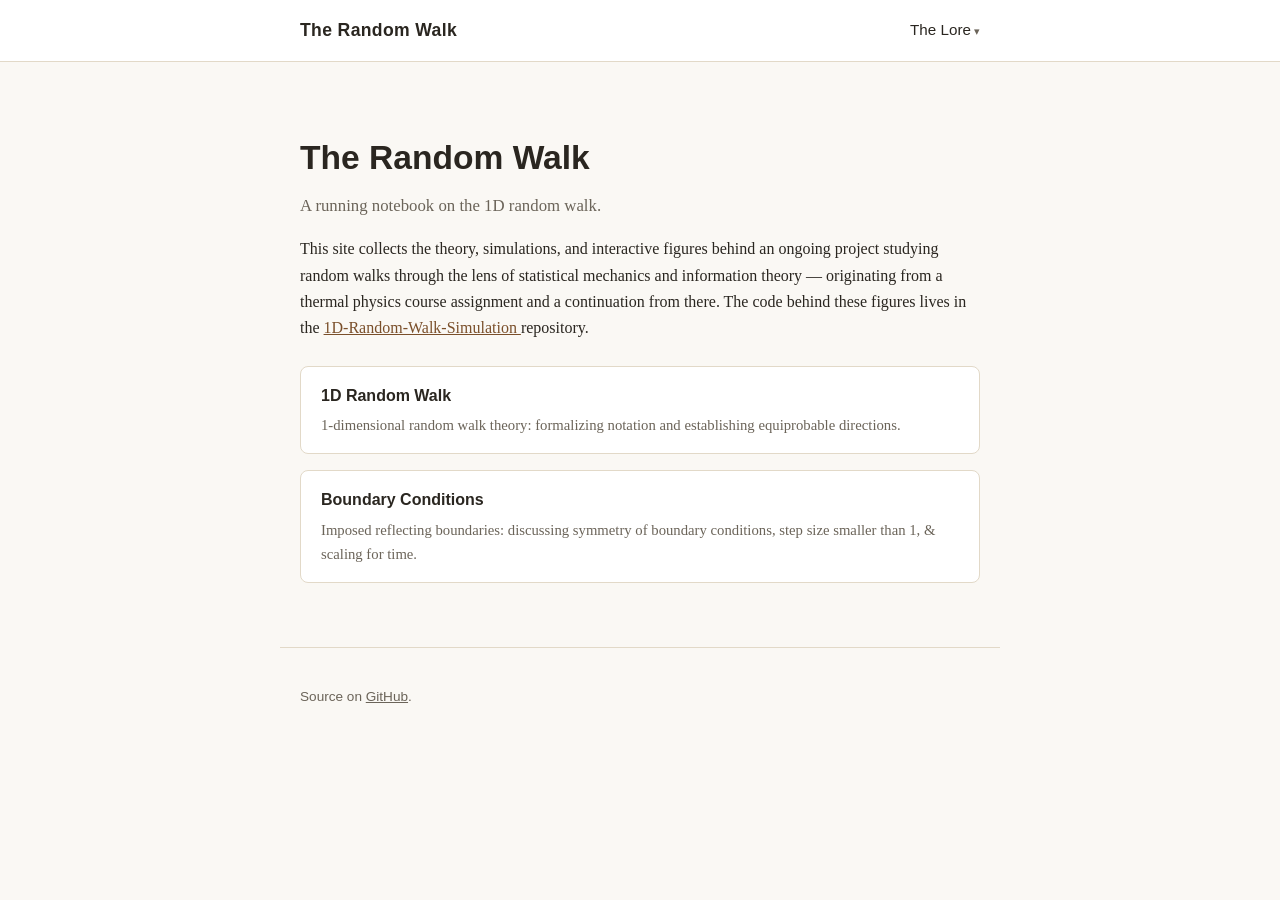
<file: docs/index.html>
<!DOCTYPE html>
<html lang="en">
<head>
  <meta charset="UTF-8" />
  <meta name="viewport" content="width=device-width, initial-scale=1.0" />
  <title>Homepage</title> <!-- name of browser tab -->
  <link rel="stylesheet" href="style.css" />
</head>
<body>

  <header class="site-header">
    <div class="site-header-inner">
      <a class="site-title" href="index.html">The Random Walk</a> <!-- name of site, takes you back to homepage -->
      <nav class="site-nav">
        <ul>
          <li class="nav-dropdown">
            <button class="nav-dropdown-toggle" aria-expanded="false">The Lore</button>
            <ul class="nav-dropdown-menu">
              <li><a href="theory/1d-random-walk.html">1D Random Walk</a></li>
              <li><a href="theory/boundary-conditions.html">Boundary Conditions</a></li>
            </ul>
          </li>
        </ul>
      </nav>
    </div>
  </header>

  <main>
    <section class="hero">
      <h1>The Random Walk</h1>
      <p class="tagline">
        A running notebook on the 1D random walk.
      </p>
      <p>
        This site collects the theory, simulations, and interactive figures
        behind an ongoing project studying random walks through the lens of
        statistical mechanics and information theory — originating from a
        thermal physics course assignment and a continuation from there. The code
        behind these figures lives in the
        <a href="https://github.com/eigenname/1D-Random-Walk-Simulation">
          1D-Random-Walk-Simulation
        </a> repository.
      </p>
    </section>

    <section class="card-links">
      <a class="card-link" href="theory/1d-random-walk.html">
        <div class="card-link-title">1D Random Walk</div>
        <div class="card-link-desc">
          1-dimensional random walk theory: formalizing notation and establishing equiprobable directions.
        </div>
      </a>
      <a class="card-link" href="theory/boundary-conditions.html">
        <div class="card-link-title">Boundary Conditions</div>
        <div class="card-link-desc">
          Imposed reflecting boundaries: discussing symmetry of boundary conditions, step size smaller than 1, & scaling for time.
        </div>
      </a>
    </section>
  </main>

  <footer>
    <p>
      Source on <a href="https://github.com/eigenname/1D-Random-Walk-Simulation">GitHub</a>.
    </p>
  </footer>

  <script src="nav.js"></script>
</body>
</html>
</file>
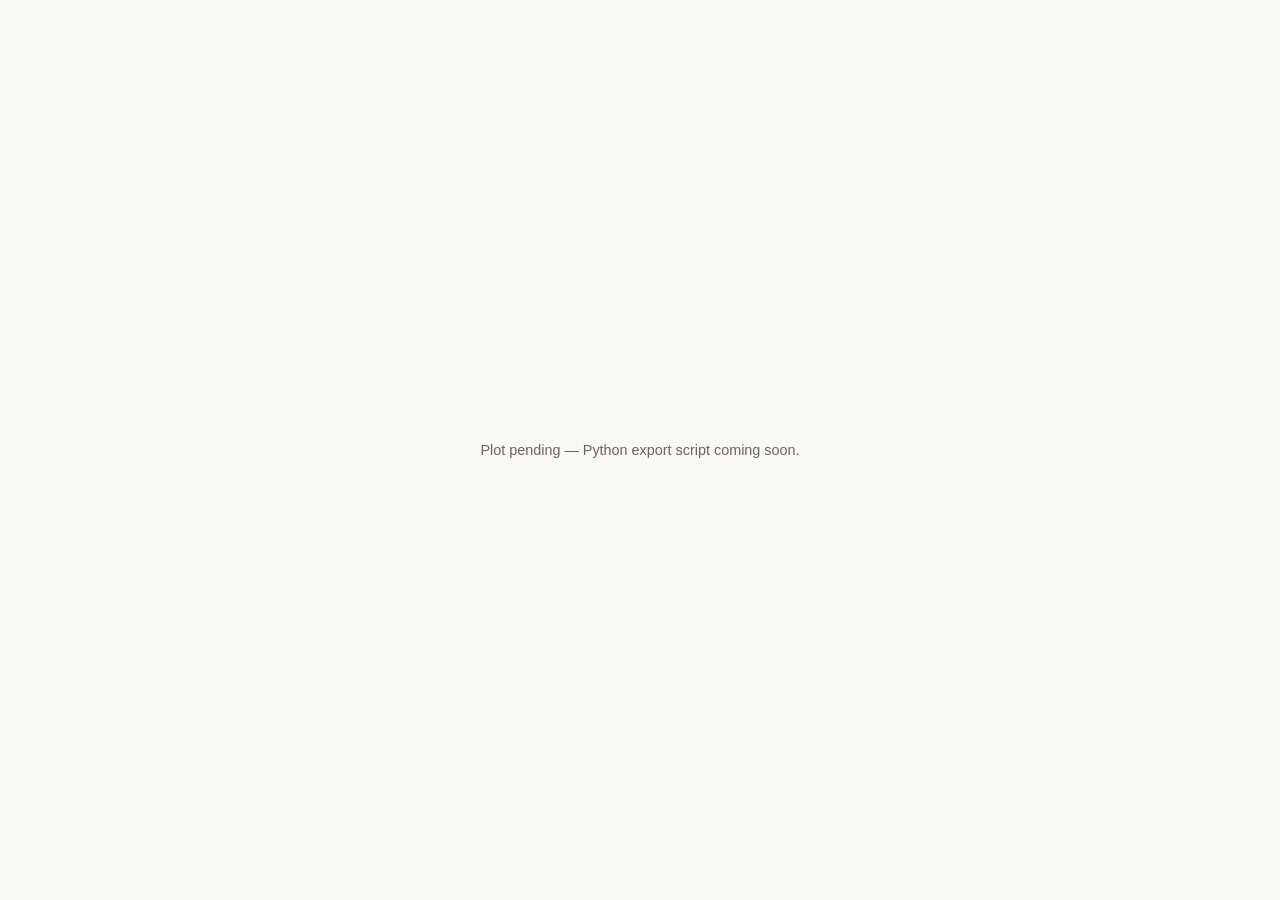
<file: docs/plots/1d_random_walk_walk.html>
<!DOCTYPE html>
<html lang="en">
<head>
  <meta charset="UTF-8" />
  <title>Plot pending</title>
  <style>
    body {
      margin: 0;
      height: 100vh;
      display: flex;
      align-items: center;
      justify-content: center;
      background: #faf8f4;
      color: #6b6459;
      font-family: "Helvetica Neue", Arial, sans-serif;
      font-size: 0.9rem;
    }
    @media (prefers-color-scheme: dark) {
      body { background: #1c1a17; color: #a89f8f; }
    }
  </style>
</head>
<body>
  <!-- Placeholder until the Python export script generates the real
       Plotly figure for the unbounded 1D random walk trajectory. -->
  <p>Plot pending &mdash; Python export script coming soon.</p>
</body>
</html>
</file>
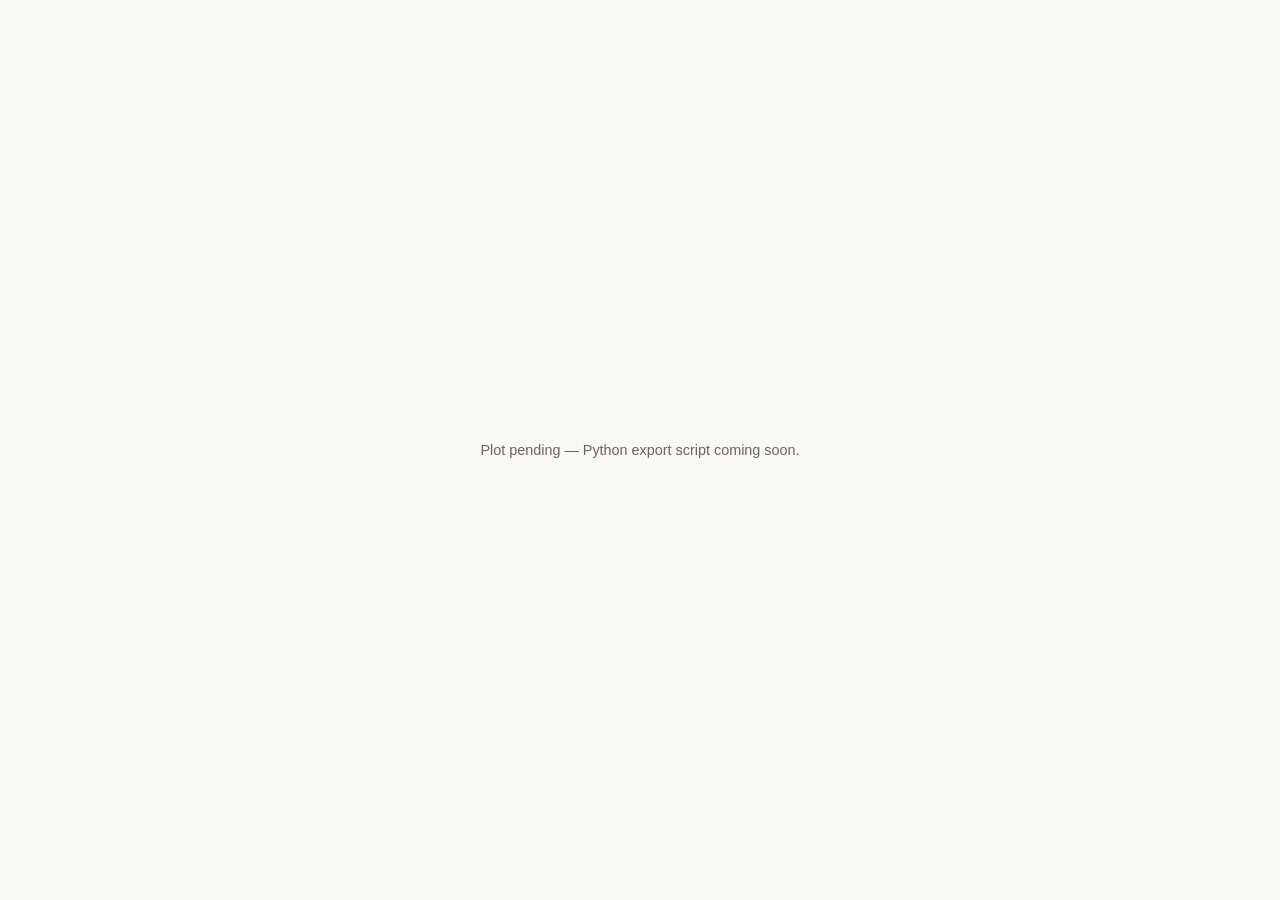
<file: docs/plots/boundary_conditions_walk.html>
<!DOCTYPE html>
<html lang="en">
<head>
  <meta charset="UTF-8" />
  <title>Plot pending</title>
  <style>
    body {
      margin: 0;
      height: 100vh;
      display: flex;
      align-items: center;
      justify-content: center;
      background: #faf8f4;
      color: #6b6459;
      font-family: "Helvetica Neue", Arial, sans-serif;
      font-size: 0.9rem;
    }
    @media (prefers-color-scheme: dark) {
      body { background: #1c1a17; color: #a89f8f; }
    }
  </style>
</head>
<body>
  <!-- Placeholder until the Python export script generates the real
       Plotly figure for the BoundWalk trajectory + observables. -->
  <p>Plot pending &mdash; Python export script coming soon.</p>
</body>
</html>
</file>
<file: docs/style.css>
/* ---------- Shared stylesheet for The Random Walk ---------- */

:root {
  --bg: #faf8f4;
  --bg-raised: #ffffff;
  --text: #2a2620;
  --text-muted: #6b6459;
  --accent: #7a4f2a;
  --accent-soft: #efe6d8;
  --border: #e2d9c8;
  --max-width: 720px;
}

@media (prefers-color-scheme: dark) {
  :root {
    --bg: #1c1a17;
    --bg-raised: #242220;
    --text: #ece7dd;
    --text-muted: #a89f8f;
    --accent: #d9a86c;
    --accent-soft: #332c22;
    --border: #3a352c;
  }
}

* { box-sizing: border-box; }

body {
  margin: 0;
  background: var(--bg);
  color: var(--text);
  font-family: "Georgia", "Iowan Old Style", serif;
  line-height: 1.65;
}

h1, h2, h3, .site-title, .nav-dropdown-toggle, code, pre {
  font-family: "Helvetica Neue", Arial, sans-serif;
}

a { color: var(--accent); }
a:hover { text-decoration: none; }

/* ---------- Header / nav ---------- */

.site-header {
  border-bottom: 1px solid var(--border);
  background: var(--bg-raised);
}

.site-header-inner {
  max-width: var(--max-width);
  margin: 0 auto;
  padding: 1rem 1.25rem;
  display: flex;
  align-items: center;
  justify-content: space-between;
}

.site-title {
  font-weight: 700;
  font-size: 1.1rem;
  text-decoration: none;
  color: var(--text);
  letter-spacing: 0.02em;
}

.site-nav > ul {
  list-style: none;
  margin: 0;
  padding: 0;
  display: flex;
  gap: 1.5rem;
}

.nav-dropdown { position: relative; }

.nav-dropdown-toggle {
  background: none;
  border: none;
  font-size: 0.95rem;
  color: var(--text);
  cursor: pointer;
  padding: 0.25rem 0;
}

.nav-dropdown-toggle::after {
  content: " ▾";
  font-size: 0.7rem;
  color: var(--text-muted);
}

.nav-dropdown-menu {
  display: none;
  position: absolute;
  right: 0;
  top: 100%;
  margin-top: 0.5rem;
  background: var(--bg-raised);
  border: 1px solid var(--border);
  border-radius: 6px;
  min-width: 200px;
  padding: 0.4rem 0;
  list-style: none;
  box-shadow: 0 4px 12px rgba(0, 0, 0, 0.08);
  z-index: 10;
}

.nav-dropdown-toggle[aria-expanded="true"] + .nav-dropdown-menu {
  display: block;
}

.nav-dropdown-menu li a {
  display: block;
  padding: 0.5rem 1rem;
  color: var(--text);
  text-decoration: none;
  font-size: 0.92rem;
}

.nav-dropdown-menu li a:hover {
  background: var(--accent-soft);
}

/* ---------- Page content ---------- */

main {
  max-width: var(--max-width);
  margin: 0 auto;
  padding: 2.5rem 1.25rem 4rem;
}

.hero h1 {
  font-size: 2.1rem;
  margin-bottom: 0.4rem;
}

.hero .tagline {
  color: var(--text-muted);
  font-size: 1.05rem;
  margin-top: 0;
}

article h1 {
  font-size: 1.8rem;
  margin-bottom: 0.3rem;
}

article .kicker {
  color: var(--text-muted);
  font-family: "Helvetica Neue", Arial, sans-serif;
  font-size: 0.85rem;
  text-transform: uppercase;
  letter-spacing: 0.08em;
  margin: 0 0 0.6rem;
}

article h2 {
  font-size: 1.35rem;
  margin-top: 2.4rem;
  border-bottom: 1px solid var(--border);
  padding-bottom: 0.3rem;
}

article p { margin: 1rem 0; }

.card-links {
  display: grid;
  gap: 1rem;
  margin-top: 1.5rem;
}

.card-link {
  display: block;
  padding: 1rem 1.25rem;
  border: 1px solid var(--border);
  border-radius: 8px;
  background: var(--bg-raised);
  text-decoration: none;
  color: var(--text);
}

.card-link:hover { border-color: var(--accent); }

.card-link .card-link-title {
  font-family: "Helvetica Neue", Arial, sans-serif;
  font-weight: 700;
  margin-bottom: 0.25rem;
}

.card-link .card-link-desc {
  color: var(--text-muted);
  font-size: 0.92rem;
}

/* ---------- Plot embeds ---------- */

.plot-embed {
  margin: 1.5rem 0;
  border: 1px solid var(--border);
  border-radius: 8px;
  overflow: hidden;
  background: var(--bg-raised);
}

.plot-embed iframe {
  display: block;
  width: 100%;
  height: 480px;
  border: none;
}

.plot-caption {
  font-family: "Helvetica Neue", Arial, sans-serif;
  font-size: 0.85rem;
  color: var(--text-muted);
  margin-top: 0.5rem;
}

/* ---------- Footer ---------- */

footer {
  max-width: var(--max-width);
  margin: 0 auto;
  padding: 1.5rem 1.25rem 3rem;
  color: var(--text-muted);
  font-family: "Helvetica Neue", Arial, sans-serif;
  font-size: 0.85rem;
  border-top: 1px solid var(--border);
}

footer a { color: var(--text-muted); }
</file>
